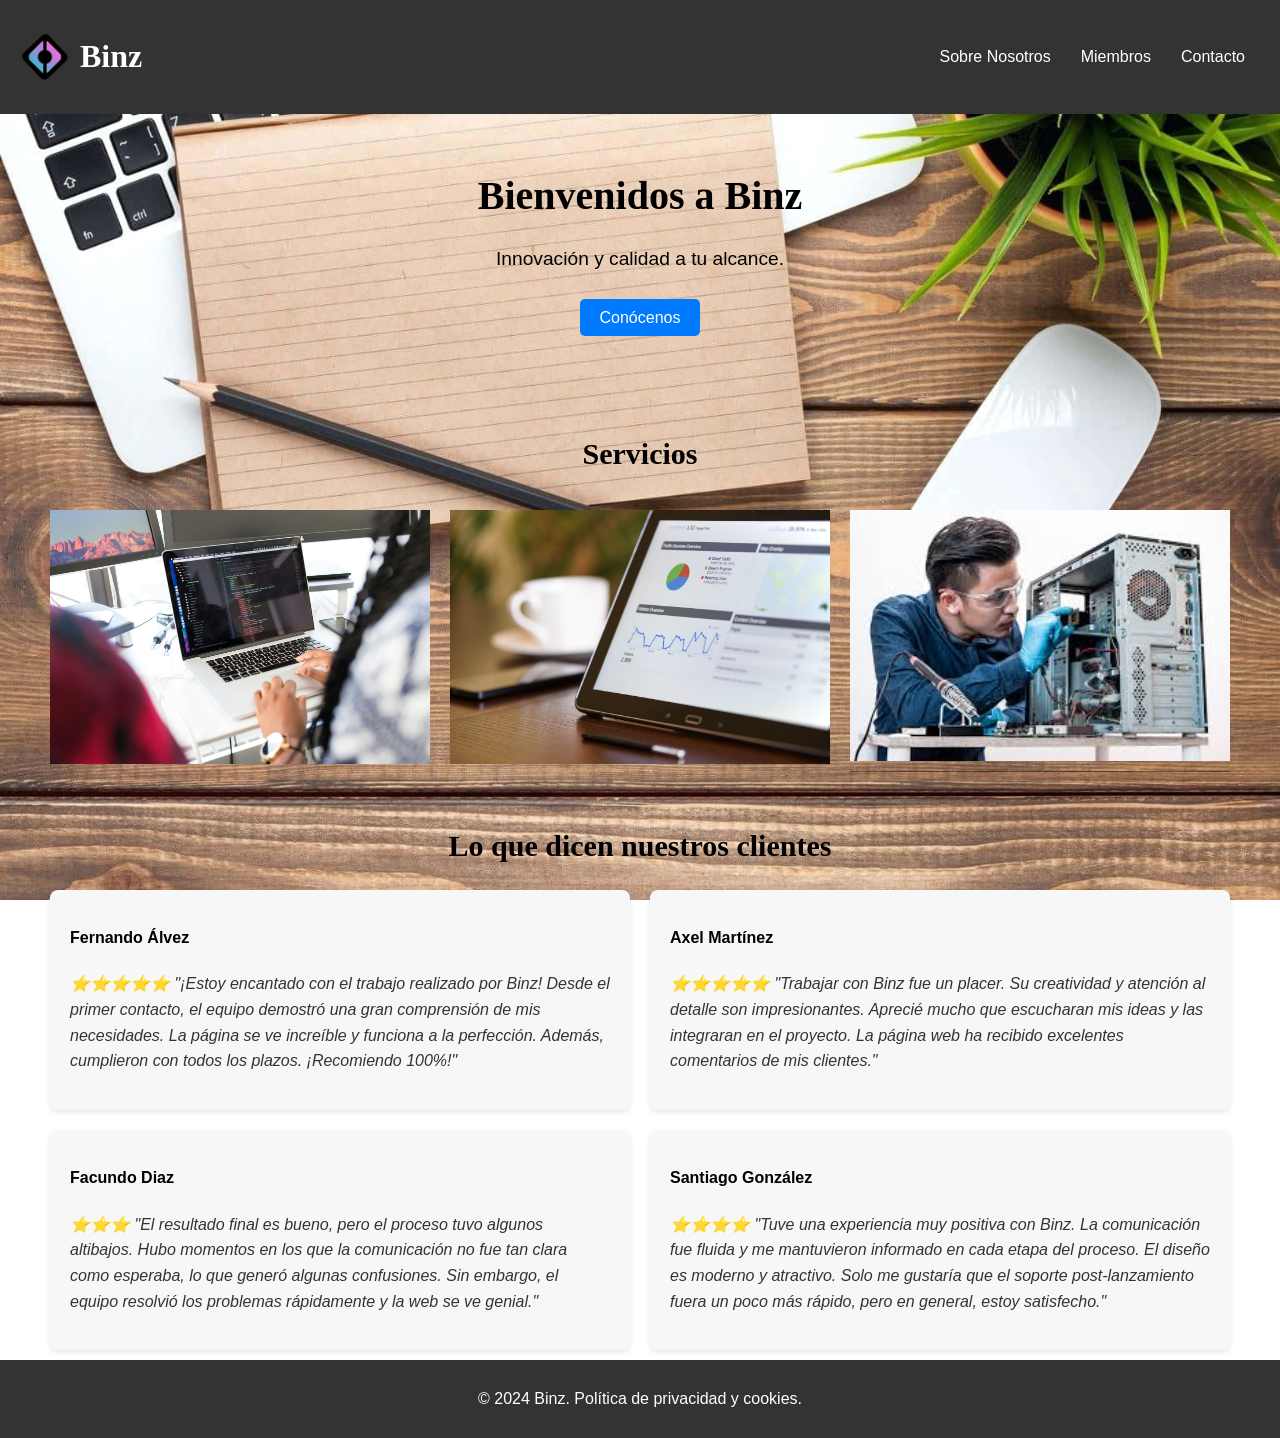
<file: Pagina de la empresa/index.html>
<!DOCTYPE html>
<html lang="es">
<head>
    <meta charset="UTF-8">
    <meta name="viewport" content="width=device-width, initial-scale=1.0">
    <title>BINZ</title>
    <link rel="stylesheet" href="css/style.css">
    <link rel="icon" href="img/logo.png" type="image/x-icon">
</head>
<body>
    <header>
        <div class="header-container">
            <img src="img/logo.png" alt="Logo" class="logo">
            <h1>Binz</h1>
        </div>
        <nav>
            <ul>
                <li><a href="sobrenosotros.html">Sobre Nosotros</a></li>
                <li><a href="miembros.html">Miembros</a></li>
                <li><a href="contacto.html">Contacto</a></li>
            </ul>
        </nav>
    </header>

    <section class="hero">
        <div class="titulo">
            <h2>Bienvenidos a Binz</h2>
        </div>
        <p>Innovación y calidad a tu alcance.</p>
        <a href="sobrenosotros.html" class="cta-button">Conócenos</a>
    </section>

    <section class="grid-services">
        <div class="titulo">
            <h2>Servicios</h2>
        </div>
        <div class="grid-container">
            <div class="grid-item">
                <img src="img/desarrolloweb.jpg" alt="Servicio 1">
                <div class="overlay">
                    <h3>Desarrollo Web</h3>
                    <p>Soluciones personalizadas de desarrollo web.</p>
                </div>
            </div>
            <div class="grid-item">
                <img src="img/digital-marketing-1433427_1280.jpg" alt="Servicio 2">
                <div class="overlay">
                    <h3>Marketing Digital</h3>
                    <p>Posiciona tu marca en el mercado global.</p>
                </div>
            </div>
            <div class="grid-item">
                <img src="img/soportetecnico.jfif" alt="Servicio 3">
                <div class="overlay">
                    <h3>Soporte técnico</h3>
                    <p>Prevenir y resolver problemas, además de optimizar y mejorar el rendimiento de tus productos.</p>
                </div>
            </div>
        </div>
    </section>

    <section class="testimonials">
        <h2>Lo que dicen nuestros clientes</h2>
        <div class="testimonial-container">
            <div class="testimonial-row">
                <div class="testimonial-item">
                    <h4>Fernando Álvez</h4>
                    <p>⭐️⭐️⭐️⭐️⭐️
                        "¡Estoy encantado con el trabajo realizado por Binz! Desde el primer contacto, el equipo demostró una gran comprensión de mis necesidades. La página se ve increíble y funciona a la perfección. Además, cumplieron con todos los plazos. ¡Recomiendo 100%!"</p>
                </div>
                <div class="testimonial-item">
                    <h4>Axel Martínez</h4>
                    <p>⭐️⭐️⭐️⭐️⭐️
                        "Trabajar con Binz fue un placer. Su creatividad y atención al detalle son impresionantes. Aprecié mucho que escucharan mis ideas y las integraran en el proyecto. La página web ha recibido excelentes comentarios de mis clientes."</p>
                </div>
            </div>
            <div class="testimonial-row">
                <div class="testimonial-item">
                    <h4>Facundo Diaz</h4>
                    <p>⭐️⭐️⭐️
                        "El resultado final es bueno, pero el proceso tuvo algunos altibajos. Hubo momentos en los que la comunicación no fue tan clara como esperaba, lo que generó algunas confusiones. Sin embargo, el equipo resolvió los problemas rápidamente y la web se ve genial."</p>
                </div>
                <div class="testimonial-item">
                    <h4>Santiago González</h4>
                    <p>⭐️⭐️⭐️⭐️
                        "Tuve una experiencia muy positiva con Binz. La comunicación fue fluida y me mantuvieron informado en cada etapa del proceso. El diseño es moderno y atractivo. Solo me gustaría que el soporte post-lanzamiento fuera un poco más rápido, pero en general, estoy satisfecho."</p>
                </div>
            </div>
        </div>
    </section>
    

    <footer>
        <p>&copy; 2024 Binz. Política de privacidad y cookies.</p>
    </footer>
</body>
</html>
</file>
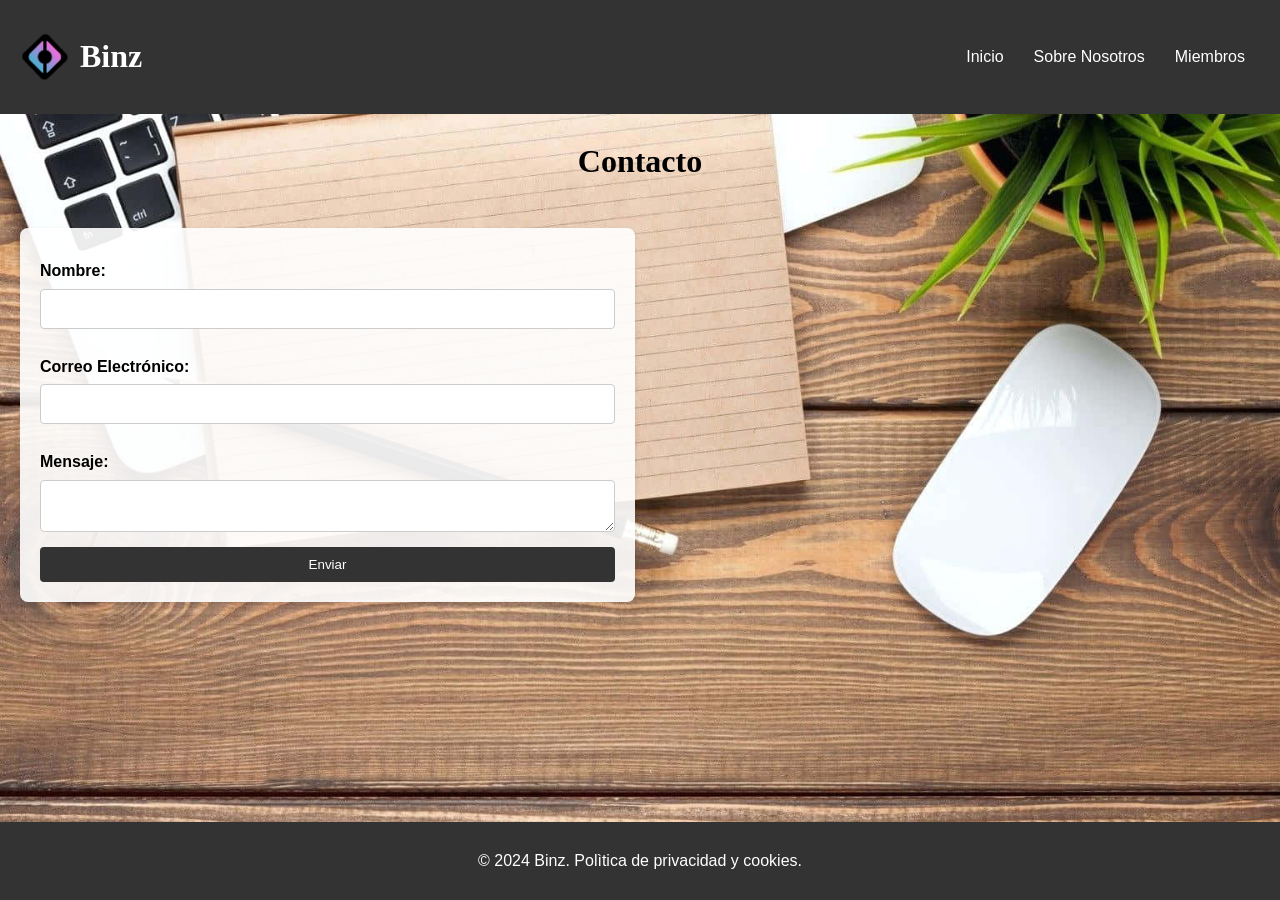
<file: Pagina de la empresa/contacto.html>
<!DOCTYPE html>
<html lang="es">
<head>
    <meta charset="UTF-8">
    <meta name="viewport" content="width=device-width, initial-scale=1.0">
    <title>Contacto - BINZ</title>
    <link rel="stylesheet" href="css/contacto.css">
    <link rel="icon" href="img/logo.png" type="image/x-icon">
</head>
<body>
    <header>
        <div class="header-container">
            <img src="img/logo.png" alt="Logo" class="logo">
            <h1>Binz</h1>
        </div>
        <nav>
            <ul>
                <li><a href="index.html">Inicio</a></li>
                <li><a href="sobrenosotros.html">Sobre Nosotros</a></li>
                <li><a href="miembros.html">Miembros</a></li>
            </ul>
        </nav>
    </header>

    <h1>Contacto</h1>
    <div class="contact-container">
        <div class="form-container">
            <form>
                <label for="nombre">Nombre:</label>
                <input type="text" id="nombre" name="nombre" required>

                <label for="email">Correo Electrónico:</label>
                <input type="email" id="email" name="email" required>

                <label for="mensaje">Mensaje:</label>
                <textarea id="mensaje" name="mensaje" required></textarea>

                <button type="submit" class="btn">Enviar</button>
            </form>
        </div>

        <div class="map-container">
            <iframe 
                src="https://www.google.com/maps/embed?pb=!1m18!1m12!1m3!1d3274.7245028024836!2d-56.1701560248715!3d-34.83801866990892!2m3!1f0!2f0!3f0!3m2!1i1024!2i768!4f13.1!3m3!1m2!1s0x95a02af2e3f4f95f%3A0xa2b1e3cc84fed1e3!2sLiceo%20Impulso!5e0!3m2!1ses-419!2suy!4v1729568927302!5m2!1ses-419!2suy" 
                width="100%" 
                height="300" 
                style="border:0;" 
                allowfullscreen="" 
                loading="lazy">
            </iframe>
        </div>
    </div>

    <footer>
        <p>&copy; 2024 Binz. Polìtica de privacidad y cookies.</p>
    </footer>
</body>
</html>
</file>
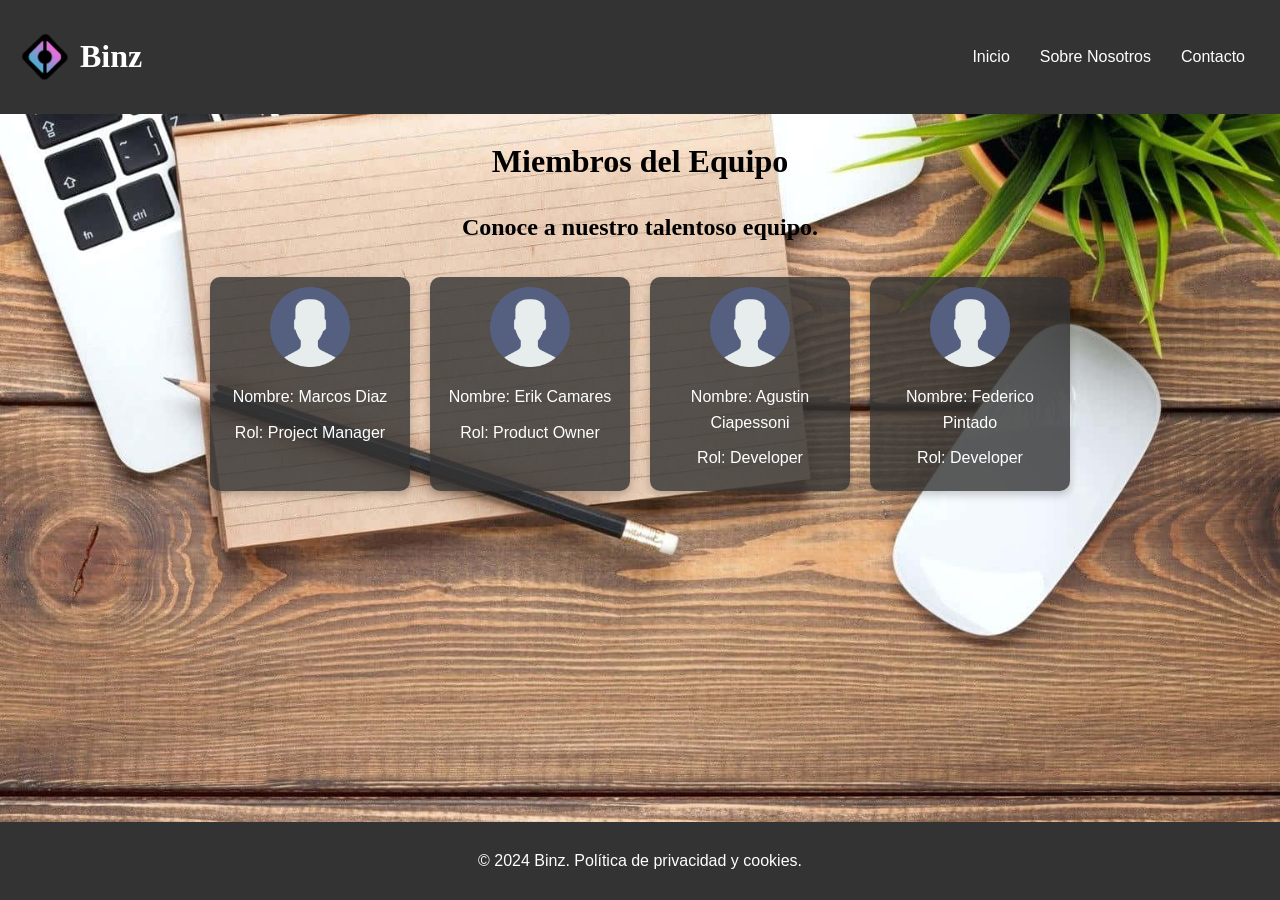
<file: Pagina de la empresa/miembros.html>
<!DOCTYPE html>
<html lang="es">
<head>
    <meta charset="UTF-8">
    <meta name="viewport" content="width=device-width, initial-scale=1.0">
    <title>Miembros - BINZ</title>
    <link rel="stylesheet" href="css/mimbros.css">
    <link rel="icon" href="img/logo.png" type="image/x-icon">
</head>
<body>
    <header>
        <div class="header-container">
            <img src="img/logo.png" alt="Logo" class="logo">
            <h1>Binz</h1>
        </div>
        <nav>
            <ul>
                <li><a href="index.html">Inicio</a></li>
                <li><a href="sobrenosotros.html">Sobre Nosotros</a></li>
                <li><a href="contacto.html">Contacto</a></li>
            </ul>
        </nav>
    </header>

    <h1>Miembros del Equipo</h1>
    <h2 class="textoo">Conoce a nuestro talentoso equipo.</h2>

    <div class="container">
        <div class="member-card">
            <img class="usuario" src="img/usuario.png" alt="Marcos Diaz">
            <p class="tex2">Nombre: Marcos Diaz</p>
            <p class="tex3">Rol: Project Manager</p>
        </div>
        <div class="member-card">
            <img class="usuario" src="img/usuario.png" alt="Erik Camares">
            <p class="tex2">Nombre: Erik Camares</p>
            <p class="tex3">Rol: Product Owner</p>
        </div>
        <div class="member-card">
            <img class="usuario" src="img/usuario.png" alt="Agustin Ciapessoni">
            <p class="tex2">Nombre: Agustin Ciapessoni</p>
            <p class="tex3">Rol: Developer</p>
        </div>
        <div class="member-card">
            <img class="usuario" src="img/usuario.png" alt="Federico Pintado">
            <p class="tex2">Nombre: Federico Pintado</p>
            <p class="tex3">Rol: Developer</p>
        </div>
    </div>

    <footer>
        <p>&copy; 2024 Binz. Política de privacidad y cookies.</p>
    </footer>
</body>
</html>
</file>
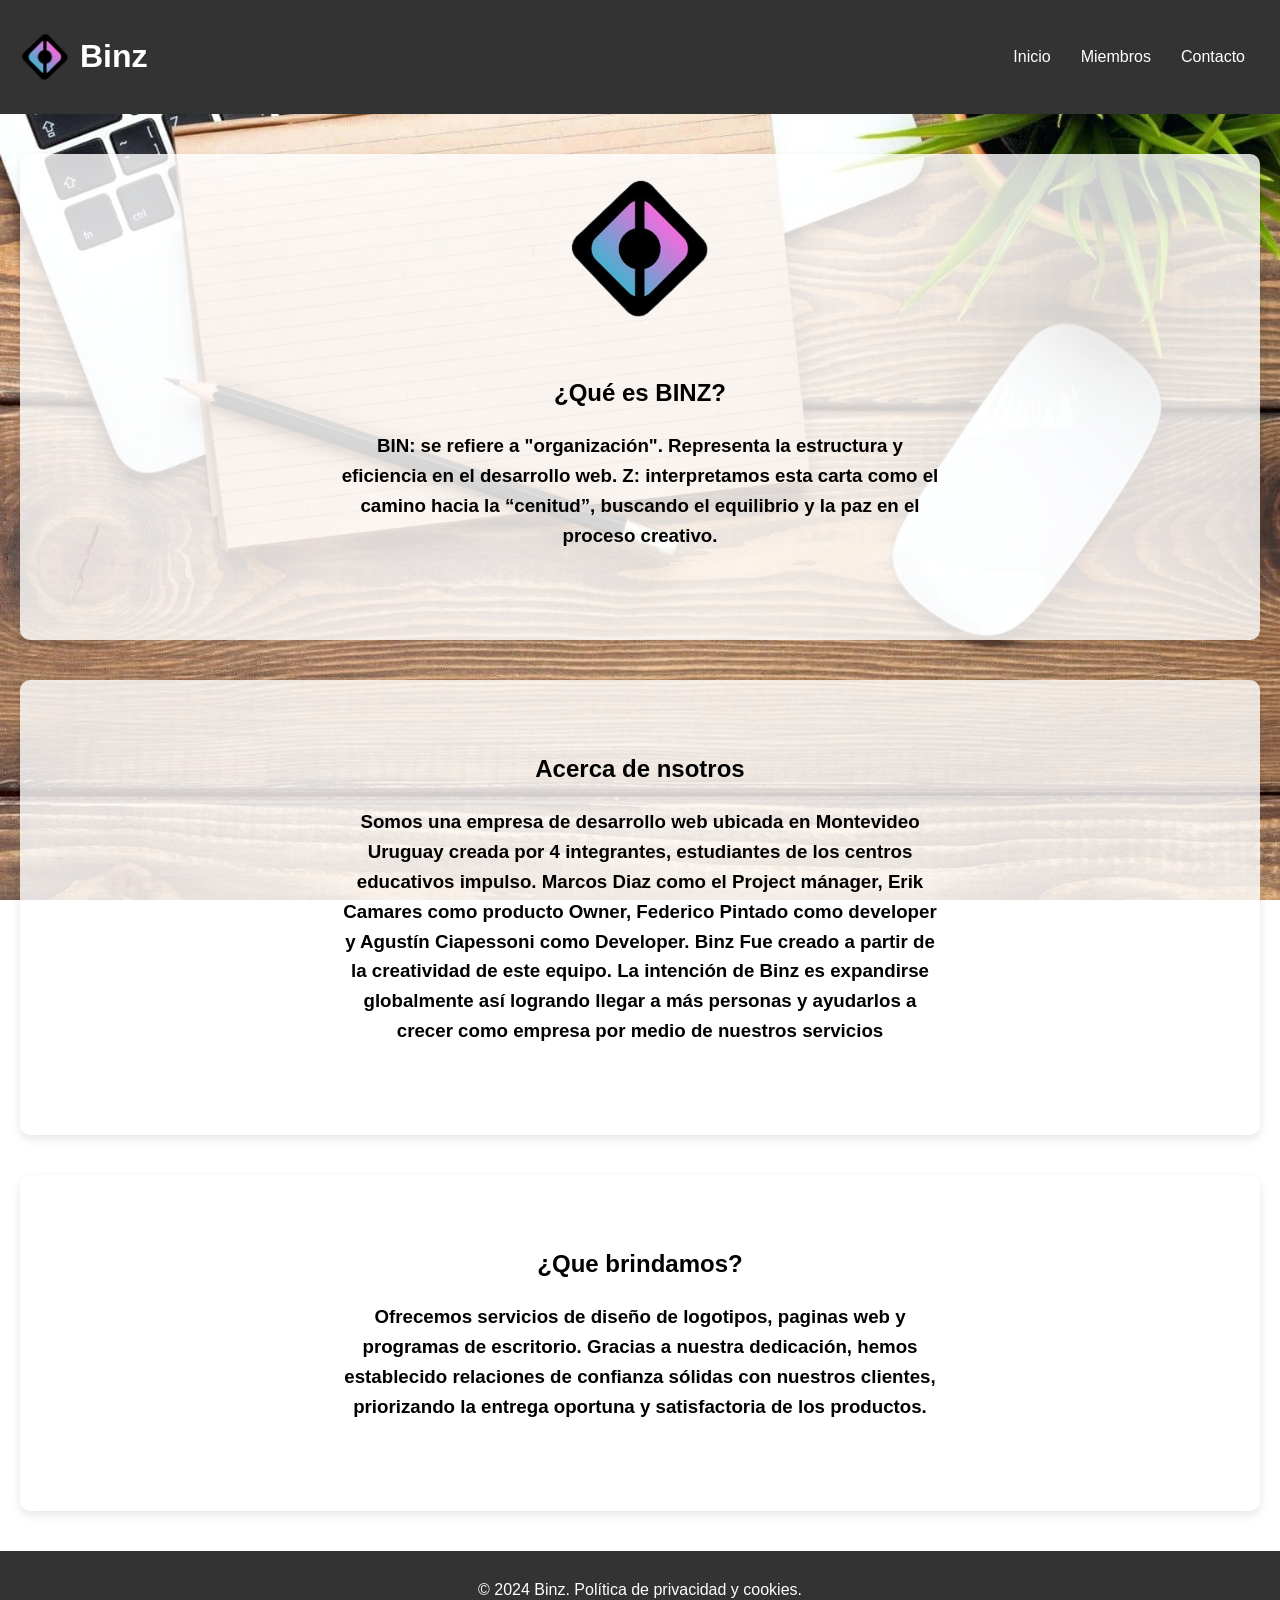
<file: Pagina de la empresa/sobrenosotros.html>
<!DOCTYPE html>
<html lang="es">
<head>
    <meta charset="UTF-8">
    <meta name="viewport" content="width=device-width, initial-scale=1.0">
    <title>Sobre Nosotros - BINZ</title>
    <link rel="stylesheet" href="css/sobrenosotros.css">
    <link rel="icon" href="img/logo.png" type="image/x-icon">
</head>
<body>
    <header>
        <div class="header-container">
            <img src="img/logo.png" alt="Logo" class="logo">
            <h1>Binz</h1>
        </div>  
        <nav>
            <ul>
                <li><a href="index.html">Inicio</a></li>
                <li><a href="miembros.html">Miembros</a></li>
                <li><a href="contacto.html">Contacto</a></li>
            </ul>
        </nav>
    </header>

    <div class="info-container">
        <img class="logoo" src="img/logo.png" alt="Logo">
        <div class="text-container">
            <h2>¿Qué es BINZ?</h2>
            <h3>BIN: se refiere a "organización". Representa la estructura y eficiencia en el desarrollo web.  
                Z: interpretamos esta carta como el camino hacia la “cenitud”, buscando el equilibrio y la paz en el proceso creativo.
            </h3>
        </div>
        
    </div>

    <div class="info2-container">
        <div class="text-container">
             <h2>Acerca de nsotros</h2>
             <h3>Somos una empresa de desarrollo web ubicada en Montevideo Uruguay creada por 4 integrantes, 
                estudiantes de los centros educativos impulso. Marcos Diaz como el Project mánager, Erik Camares como producto Owner, 
                Federico Pintado como developer y Agustín Ciapessoni como Developer. 
                Binz Fue creado a partir de la creatividad de este equipo. 
                La intención de Binz es expandirse globalmente así logrando llegar a más personas y ayudarlos a crecer como empresa por medio de nuestros servicios </h3>
        </div>
    </div>

    <div class="info3-container">
        <div class="text-container">
             <h2>¿Que brindamos?</h2>
             <h3>Ofrecemos servicios de diseño de logotipos, paginas web y programas de escritorio. 
                Gracias a nuestra dedicación, hemos establecido relaciones de confianza sólidas con nuestros clientes, 
                priorizando la entrega oportuna y satisfactoria de los productos.</h3>
        </div>
    </div>

    <footer>
        <p>&copy; 2024 Binz. Política de privacidad y cookies.</p>
    </footer>
</body>
</html>
</file>
<file: Pagina de la empresa/css/style.css>
* {
    box-sizing: border-box;
}

html, body {
    height: 100%;
    display: flex;
    flex-direction: column;
}

body {
    background-image: url(../img/fondo2.jpg);
    background-size: cover; 
    background-attachment: fixed;
    background-position: center;
    background-repeat: no-repeat; 
    margin: 0;
    font-family: Arial, sans-serif;
    line-height: 1.6;
    min-height: 100vh;
    overflow-x: hidden;
}

footer {
    margin-top: auto;
    background-color: #333; 
    color: white;
    text-align: center;
    padding: 10px 0;
}
header {
    background: #333;
    color: #fff;
    padding: 10px 20px;
    display: flex;
    justify-content: space-between;
    align-items: center;
}

.header-container {
    display: flex;
    align-items: center;
}

.logo {
    width: 50px;
    height: 50px;
    margin-right: 10px;
}

nav ul {
    list-style-type: none;
    padding: 0;
    display: flex;
}

nav ul li {
    margin: 0 15px;
}

nav a {
    color: #fff;
    text-decoration: none;
}

h1 {
    text-align: center;
    font-family: 'Times New Roman', Times, serif;   
}

h2 {
    text-align: center;
    /* background-color: #0056b3; */
    font-family: 'Times New Roman', Times, serif; 
    margin: 0 355px 10px;
    border-radius: 20px;
    font-size: 30px;
}

.titulo {
    width: 100%;
    height: 50px;
    margin-bottom: 30px;
}

.hero {
    background-size: cover;
    background-position: center;
    text-align: center;
    padding: 100px 20px;
}

.hero h2 {
    font-size: 60px;
}

.hero p {
    font-size: 1.2rem;
    margin: 10px 0;
    margin-bottom: 30px;
}

.cta-button {
    background-color: #007BFF;
    color: white;
    padding: 10px 20px;
    text-decoration: none;
    border-radius: 5px;
    transition: background-color 0.3s ease, transform 0.3s ease;
}

.cta-button:hover {
    background-color: green;
    transform: scale(1.05);
}

.testimonial-container {
    display: flex;
    flex-direction: column;
    align-items: center;
}

.testimonial-row {
    display: flex;
    justify-content: space-between;
    width: 100%;
    max-width: 1200px;
    margin: 10px 0;
}

.testimonial-item {
    flex: 1;
    background-color: #f7f7f7;
    padding: 20px;
    border-radius: 8px;
    margin: 0 10px;
    box-shadow: 0 2px 5px rgba(0, 0, 0, 0.1);
}

.testimonial-item p {
    font-style: italic;
    color: #333;
}

.testimonial-item h4 {
    margin-top: 15px;
    font-weight: bold;
}

.grid-services {
    text-align: center;
    padding: 50px;
}

.grid-container {
    display: grid;
    grid-template-columns: repeat(3, 1fr);
    gap: 20px;
}

.grid-item {
    position: relative;
    overflow: hidden;
}

.grid-item img {
    width: 100%;
    height: auto;
    transition: transform 0.3s ease;
}

.grid-item:hover img {
    transform: scale(1.1);
}

.overlay {
    position: absolute;
    bottom: 0;
    background: rgba(0, 0, 0, 0.5);
    color: white;
    width: 100%;
    transition: transform 0.3s ease;
    transform: translateY(100%);
    padding: 20px;
    text-align: center;
}

.grid-item:hover .overlay {
    transform: translateY(0);
}

.hero {
    padding: 50px 20px;
}

.hero h2 {
    font-size: 40px;
}

.grid-container {
    grid-template-columns: repeat(auto-fit, minmax(300px, 1fr)); 
}

.testimonial-container {
    flex-direction: column; 
}

.testimonial-item {
    width: 90%;
}

@media (max-width: 768px) {
    header {
        flex-direction: column; 
        align-items: center; 
    }

    .header-container {
        flex-direction: column; 
        align-items: center; 
    }

    nav ul {
        flex-direction: column; 
        align-items: center; 
        margin: 10px 0;
    }

    nav ul li {
        margin: 5px 0;
    }

    nav ul {
        flex-direction: column; 
        align-items: center; 
    }

    .nav ul li {
        margin: 5px 0;
    }

    h2{
        margin: 0 0 10px;
    }

    .service-item {
        width: 100%;
        margin-bottom: 20px;
    }

    .testimonial-item {
        width: 100%;
    }

    .hero h2 {
        font-size: 30px; 
    }

}
</file>
<file: Pagina de la empresa/css/contacto.css>
* {
    box-sizing: border-box;
}

html, body {
    height: 100%;
    display: flex;
    flex-direction: column;
}

body {
    background-image: url(../img/fondo2.jpg);
    background-size: cover; 
    background-attachment: fixed;
    background-position: center;
    background-repeat: no-repeat; 
    margin: 0;
    font-family: Arial, sans-serif;
    line-height: 1.6;
    min-height: 100vh;
    overflow-x: hidden;
}

footer {
    margin-top: auto;
    background-color: #333; 
    color: white;
    text-align: center;
    padding: 10px 0;
}
header {
    background: #333;
    color: #fff;
    padding: 10px 20px;
    display: flex;
    justify-content: space-between;
    align-items: center;
}

.header-container {
    display: flex;
    align-items: center;
}

.logo {
    width: 50px;
    height: 50px;
    margin-right: 10px;
}

nav ul {
    list-style-type: none;
    padding: 0;
    display: flex;
}

nav ul li {
    margin: 0 15px;
}

nav a {
    color: #fff;
    text-decoration: none;
}

h1, h3 {
    text-align: center;
    font-family: 'Times New Roman', Times, serif;   
}

.contact-container {
    display: flex;
    justify-content: space-between;
    align-items: flex-start;
    flex-wrap: wrap;
    margin: 20px; 
}

.form-container {
    flex: 1; 
    padding: 20px;
    box-shadow: 0 2px 5px rgba(0, 0, 0, 0.1);
    margin-right: 20px;
    background-color: rgba(255, 255, 255, 0.9);
    border-radius: 8px;
}

.form-container {
    margin: 0;
}

form {
    display: flex;
    flex-direction: column; 
}

label {
    margin: 10px 0 5px; 
    font-weight: bold; 
}

input, textarea {
    margin-bottom: 15px;
    padding: 10px; 
    border: 1px solid #ccc; 
    border-radius: 4px;
    font-size: 1em; 
}

textarea {
    resize: vertical; 
}

.btn {
    background-color: #333; 
    color: white; 
    border: none;
    padding: 10px;
    border-radius: 4px;
    cursor: pointer;
    transition: background-color 0.3s; 
}

.btn:hover {
    background-color: green; 
}

.map-container {
    flex: 1;
    height: 400px;
    margin-left: 50px;
}

.map-container {
    height: 300px;
}

@media (max-width: 768px) {

    header {
        flex-direction: column; 
        align-items: center; 
    }

    nav ul {
        flex-direction: column; 
        align-items: center; 
        margin: 10px 0;
    }

    nav ul li {
        margin: 5px 0;
    }

    .header-container {
        flex-direction: column; 
        align-items: center; 
    }

    nav ul {
        flex-direction: column; 
        align-items: center; 
    }

    .nav ul li {
        margin: 5px 0;
    }

    .contact-container {
        flex-direction: column; 
    }

    .form-container, .map-container {
        width: 100%; 
        margin: 0; 
    }

    .map-container {
        height: 300px;
        margin-top: 50px;
    }

}
</file>
<file: Pagina de la empresa/css/mimbros.css>
* {
    box-sizing: border-box;
}

html, body {
    height: 100%;
    display: flex;
    flex-direction: column;
}

body {
    background-image: url(../img/fondo2.jpg);
    background-size: cover; 
    background-attachment: fixed;
    background-position: center;
    background-repeat: no-repeat; 
    margin: 0;
    font-family: Arial, sans-serif;
    line-height: 1.6;
    min-height: 100vh;
    overflow-x: hidden;
}

footer {
    margin-top: auto;
    background-color: #333; 
    color: white;
    text-align: center;
    padding: 10px 0;
}
header {
    background: #333;
    color: #fff;
    padding: 10px 20px;
    display: flex;
    justify-content: space-between;
    align-items: center;
}

.header-container {
    display: flex;
    align-items: center;
}

.logo {
    width: 50px;
    height: 50px;
    margin-right: 10px;
}

nav ul {
    list-style-type: none;
    padding: 0;
    display: flex;
}

nav ul li {
    margin: 0 15px;
}

nav a {
    color: #fff;
    text-decoration: none;
}

h1{
    text-align: center;
    font-family: 'Times New Roman', Times, serif; 
}

.textoo {
    color: black;
    margin: 0;
    text-align: center;
    font-family: 'Times New Roman', Times, serif;
}

.tex2, .tex3 {
    margin: 10px 0; 
}

.container {
    display: flex;
    flex-wrap: wrap; 
    justify-content: center; 
    margin: 20px; 
}

.member-card {
    width: 200px;
    margin: 10px; 
    color: white;
    border-radius: 10px;
    background-color: rgba(51, 51, 51, 0.8); 
    text-align: center; 
    padding: 10px;
    box-shadow: 0 4px 8px rgba(0, 0, 0, 0.2); 
}

.usuario {
    width: 80px;
    height: 80px;
}

.div1, .div2, .div3, .div4 {
    width: 200px;
    margin: 10px; 
    color: white;
    border-radius: 10px;
    background-color: #333;
    opacity: 0.8;
    text-align: center; 
    padding: 10px;
}

@media (max-width: 768px) {

    header {
        flex-direction: column; 
        align-items: center; 
    }

    nav ul {
        flex-direction: column; 
        align-items: center; 
        margin: 10px 0;
    }

    nav ul li {
        margin: 5px 0;
    }

    .header-container {
        flex-direction: column; 
        align-items: center; 
    }

    nav ul {
        flex-direction: column; 
        align-items: center; 
    }

    .nav ul li {
        margin: 5px 0;
    }

    .container {
        flex-direction: column; 
        align-items: center; 
    }

    .member-card {
        width: 90%;
    }

    .div1, .div2, .div3, .div4 {
        width: 90%; 
        margin: 10px 0; 
    }
}
</file>
<file: Pagina de la empresa/css/sobrenosotros.css>
* {
    box-sizing: border-box;
}

html, body {
    height: 100%;
    display: flex;
    flex-direction: column;
}

body {
    background-image: url(../img/fondo2.jpg);
    background-size: cover; 
    background-attachment: fixed;
    background-position: center;
    background-repeat: no-repeat; 
    margin: 0;
    font-family: Arial, sans-serif;
    line-height: 1.6;
    min-height: 100vh;
    overflow-x: hidden;
}

footer {
    margin-top: auto;
    background-color: #333; 
    color: white;
    text-align: center;
    padding: 10px 0;
}
header {
    background: #333;
    color: #fff;
    padding: 10px 20px;
    display: flex;
    justify-content: space-between;
    align-items: center;
}

.header-container {
    display: flex;
    align-items: center;
}

.logo {
    width: 50px;
    height: 50px;
    margin-right: 10px;
}

nav ul {
    list-style-type: none;
    padding: 0;
    display: flex;
}

nav ul li {
    margin: 0 15px;
}

nav a {
    color: #fff;
    text-decoration: none;
}

.info-container {
    display: flex;
    align-items: center;
    margin: 40px 20px;
    background: rgba(255, 255, 255, 0.8);
    padding: 20px;
    border-radius: 10px;
    box-shadow: 0 4px 10px rgba(0, 0, 0, 0.1); 
    flex-direction: column;
}

.info2-container {
    display: flex;
    align-items: center;
    margin: 0 20px;
    margin-bottom: 40px;
    background: rgba(255, 255, 255, 0.8);
    padding: 20px;
    border-radius: 10px;
    box-shadow: 0 4px 10px rgba(0, 0, 0, 0.1); 
    flex-direction: column;
}

.info3-container {
    display: flex;
    align-items: center;
    margin: 0 20px;
    margin-bottom: 40px;
    background: rgba(255, 255, 255, 0.8);
    padding: 20px;
    border-radius: 10px;
    box-shadow: 0 4px 10px rgba(0, 0, 0, 0.1); 
    flex-direction: column;
}

.logoo {
    width: 150px;
    height: auto;
}

.text-container  {
    max-width: 600px;
    text-align: center;
    display: block;
    margin: 50px 0;
}
.text-container h2 {
    margin: 0 0 10px;
}

@media (max-width: 768px) {

    header {
        flex-direction: column; 
        align-items: center; 
    }

    nav ul {
        flex-direction: column; 
        align-items: center; 
        margin: 10px 0;
    }

    nav ul li {
        margin: 5px 0;
    }

    .header-container {
        flex-direction: column; 
        align-items: center; 
    }

    nav ul {
        flex-direction: column; 
        align-items: center; 
    }

    .nav ul li {
        margin: 5px 0;
    }

    .info-container {
        flex-direction: column;
        align-items: flex-start;
    }

    .info-container {
        flex-direction: column; 
        align-items: center;
    }

    .logoo {
        width: 80%;
        margin: 20px auto;
    }

    .logoo {
        margin-bottom: 15px;
    }

    .text-container {
        text-align: center; 
    }
}
</file>
